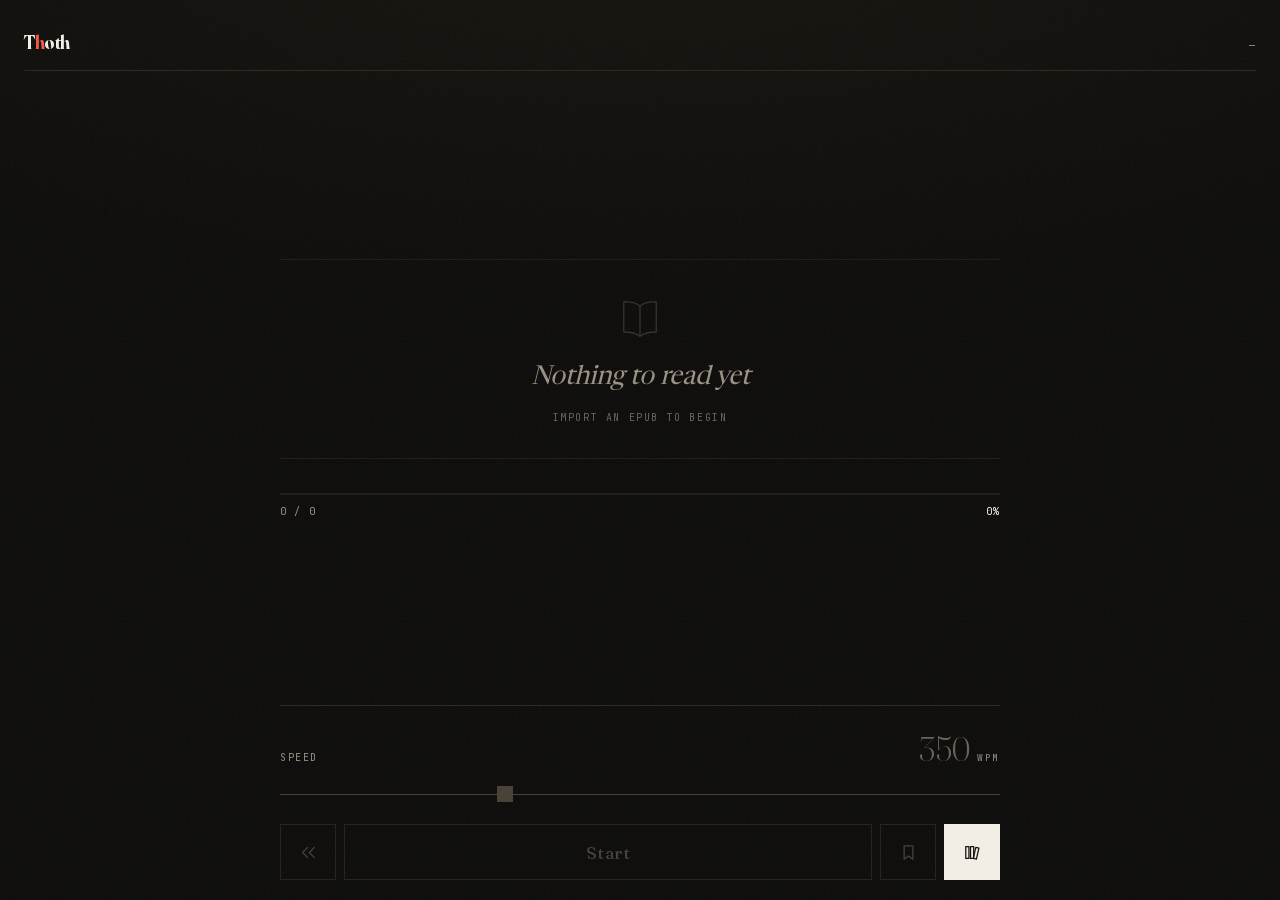
<file: index.html>
<!DOCTYPE html>
<html lang="en">
<head>
<meta charset="UTF-8">
<meta name="viewport" content="width=device-width, initial-scale=1.0, maximum-scale=1.0, user-scalable=no">
<meta name="apple-mobile-web-app-capable" content="yes">
<meta name="mobile-web-app-capable" content="yes">
<meta name="apple-mobile-web-app-status-bar-style" content="black-translucent">
<title>Thoth</title>
<link rel="icon" type="image/png" href="favicon.png">
<link rel="apple-touch-icon" href="apple-touch-icon.png">
<link rel="stylesheet" href="fonts.css">
<style>
  :root {
    --bg: #0b0a09;
    --ink: #f2eee6;
    --ink-soft: #9c9284;
    --ink-dim: #6e655a;
    /* Accent for rules and marks. The pivot letter is deliberately NOT this
       colour: at 4.55:1 against --bg it was the dimmest thing on screen,
       while the letters around it sit at 17:1. --pivot restores 5.87:1. */
    --accent: #d8453a;
    --accent-soft: #6d2b25;
    --pivot: #ef5a4a;
    --line: #241f1a;
    --line-row: #2a241d;
    --line-rule: #322b23;
    --line-panel: #3a3229;
    --line-btn: #4a4238;
    --paper: #17130f;

    /* Type stacks live here, not spread across 22 rules. Fallbacks are part
       of the token: the faces are self-hosted and the first paint happens
       before they load, so what the fallback looks like is not academic. */
    --font-ui: 'Fraunces', Georgia, serif;
    --font-read: 'Newsreader', Georgia, serif;
    --font-mono: 'JetBrains Mono', ui-monospace, Menlo, monospace;
  }
  * { box-sizing: border-box; margin: 0; padding: 0; }
  button, input, textarea {
    color: inherit;
    font: inherit;
  }
  button, input[type="range"] {
    touch-action: manipulation;
  }
  html, body {
    height: 100%;
    overflow: hidden;
    background: var(--bg);
    color: var(--ink);
    font-family: var(--font-ui);
    -webkit-font-smoothing: antialiased;
    -webkit-tap-highlight-color: transparent;
    user-select: none;
    -webkit-user-select: none;
  }
  body {
    display: flex;
    flex-direction: column;
    /* max(), not the env() fallback: a browser that supports env() but has
       no inset resolves it to 0, so the fallback never applies and the
       bottom padding collapsed on Android and desktop. */
    padding: max(env(safe-area-inset-top), 20px) 24px max(env(safe-area-inset-bottom), 20px);
    min-height: 100vh;
    min-height: 100dvh;
    /* Paper ground: a vignette lit from above plus fine grain. Both ride as
       background layers on body rather than an overlay element, so nothing
       has to be stacked above them. Grain alpha is baked into the SVG. */
    background-color: var(--bg);
    background-image: url("data:image/svg+xml,%3Csvg xmlns='http://www.w3.org/2000/svg' width='140' height='140'%3E%3Cfilter id='n'%3E%3CfeTurbulence type='fractalNoise' baseFrequency='0.85' numOctaves='4' stitchTiles='stitch'/%3E%3C/filter%3E%3Crect width='140' height='140' filter='url(%23n)' opacity='0.05'/%3E%3C/svg%3E"), radial-gradient(130% 70% at 50% -10%, #17130e 0%, #0b0a09 62%);
    background-repeat: repeat, no-repeat;
    background-size: 140px 140px, 100% 100%;
    background-attachment: fixed, fixed;
  }

  /* Header */
  header {
    display: flex;
    justify-content: space-between;
    align-items: baseline;
    gap: 12px;
    padding: 10px 0 16px;
    border-bottom: 1px solid var(--line-rule);
    flex-shrink: 0;
  }
  .logo {
    font-weight: 700;
    font-size: 19px;
    letter-spacing: -0.02em;
    font-variation-settings: "opsz" 144;
  }
  /* The wordmark runs the app's own mechanic on itself: the coloured letter
     is the one pivotIndex() picks for "Thoth", in the reading pivot's red. */
  .logo-pivot { color: var(--pivot); }
  .stats {
    display: flex;
    align-items: baseline;
    gap: 14px;
    font-family: var(--font-mono);
    font-size: 10px;
    color: var(--ink-soft);
    letter-spacing: 0.14em;
    text-transform: uppercase;
    white-space: nowrap;
    flex-shrink: 0;
  }
  /* Label dimmer than the value: two durations side by side are only
     legible if you can tell at a glance which is which. */
  .stats .k { color: var(--ink-dim); }
  /* With one duration on screen there is nothing to disambiguate. */
  .stats .stat.bare .k { display: none; }

  /* Reader stage */
  .stage {
    flex: 1;
    display: flex;
    flex-direction: column;
    justify-content: center;
    align-items: center;
    position: relative;
    min-height: 0;
  }

  .word-frame {
    width: 100%;
    max-width: 720px;
    height: 200px;
    position: relative;
    display: flex;
    align-items: center;
    justify-content: center;
  }

  /* Page hairlines: the top and bottom edges of the reading field. */
  .word-frame::before,
  .word-frame::after {
    content: '';
    position: absolute;
    left: 0;
    right: 0;
    height: 1px;
    background: var(--line);
  }
  .word-frame::before { top: 0; }
  .word-frame::after { bottom: 0; }

  /* Fixation strokes. They mark the ORP column, so they run along it: a
     horizontal bar is ambiguous about which column it points at. They stop
     clear of the ascenders and descenders rather than crossing the text,
     and fade outward so the strongest part sits nearest the word. Dimmer
     than the pivot on purpose — this is furniture, not the target. */
  .guide {
    position: absolute;
    left: 50%;
    margin-left: -1px;
    width: 2px;
    height: 40px;
    pointer-events: none;
  }
  .guide-top {
    top: 26px;
    background: linear-gradient(to bottom, rgba(216, 69, 58, 0) 0%, rgba(216, 69, 58, 0.55) 100%);
  }
  .guide-bottom {
    bottom: 26px;
    background: linear-gradient(to top, rgba(216, 69, 58, 0) 0%, rgba(216, 69, 58, 0.55) 100%);
  }

  .word {
    font-family: var(--font-read);
    font-weight: 500;
    /* Adaptive floor: shrinks from 46px down to 32px on narrow phones so
       4-syllable words like "computadora" or "investigación" fit with ORP
       intact. Caps at 72 on desktop. min/max rather than clamp() — clamp
       is not in Safari 12. */
    font-size: min(72px, max(min(46px, max(32px, 11vw)), 9vw));
    /* opsz 20, not the display end of the axis. RSVP recognises a word in
       about 170ms, so sturdy strokes beat fine ones; in Newsreader the text
       cut is also narrower, which buys room on a phone. Positive tracking
       for the same reason: crowding is what limits recognition at speed. */
    letter-spacing: 0.012em;
    font-variation-settings: "opsz" 20;
    white-space: nowrap;
    position: relative;
  }
  .word .left {
    color: var(--ink);
  }
  .word .pivot {
    color: var(--pivot);
  }
  .word .right {
    color: var(--ink);
  }

  /* Progress bar */
  .progress {
    width: 100%;
    max-width: 720px;
    height: 2px;
    background: var(--line);
    margin-top: 34px;
    position: relative;
    overflow: hidden;
  }
  .progress-fill {
    height: 100%;
    background: var(--accent);
    width: 0%;
    transition: width 0.2s ease;
  }

  .progress-label {
    width: 100%;
    max-width: 720px;
    margin-top: 10px;
    display: flex;
    justify-content: space-between;
    align-items: baseline;
    font-family: var(--font-mono);
    font-size: 10px;
    color: var(--ink-soft);
    letter-spacing: 0.12em;
    text-transform: uppercase;
  }
  .progress-label .pct { color: var(--ink); }

  /* Chapter bar — sits above the velocity slider, only when book has TOC */
  .chapter-bar {
    width: 100%;
    display: none;
    flex-direction: column;
    gap: 5px;
    padding: 0 0 0 14px;
    background: transparent;
    border: none;
    border-left: 2px solid var(--accent-soft);
    cursor: pointer;
    text-align: left;
    transition: opacity 0.2s;
  }
  .chapter-bar.visible { display: flex; }
  .chapter-bar:hover { opacity: 0.7; }
  .chapter-bar:active { opacity: 0.45; }
  .chapter-meta {
    display: flex;
    justify-content: space-between;
    align-items: baseline;
    gap: 12px;
    font-family: var(--font-mono);
    font-size: 9.5px;
    color: var(--ink-soft);
    letter-spacing: 0.16em;
    text-transform: uppercase;
  }
  .book-title-text {
    overflow: hidden;
    text-overflow: ellipsis;
    white-space: nowrap;
    flex: 1;
    min-width: 0;
  }
  .chapter-counter { flex-shrink: 0; }
  .chapter-title-text {
    font-family: var(--font-ui);
    font-style: italic;
    font-size: 16px;
    font-weight: 500;
    color: var(--ink);
    overflow: hidden;
    text-overflow: ellipsis;
    white-space: nowrap;
  }

  /* TOC panel */
  .toc-list {
    flex: 1;
    min-height: 0;
    overflow-y: auto;
    -webkit-overflow-scrolling: touch;
    margin: -4px;
    padding: 4px;
  }
  .toc-item {
    width: 100%;
    text-align: left;
    background: transparent;
    border: none;
    border-bottom: 1px solid var(--line-row);
    padding: 18px 0;
    cursor: pointer;
    display: flex;
    align-items: baseline;
    gap: 14px;
    transition: background 0.15s;
  }
  .toc-item:hover { background: rgba(255, 255, 255, 0.03); }
  .toc-item:active { background: rgba(255, 255, 255, 0.06); }
  .toc-item .num {
    font-family: var(--font-mono);
    font-size: 11px;
    color: var(--ink-soft);
    letter-spacing: 0.05em;
    min-width: 28px;
    flex-shrink: 0;
  }
  .toc-item .label {
    font-family: var(--font-ui);
    font-size: 16px;
    color: var(--ink);
    line-height: 1.4;
    flex: 1;
    min-width: 0;
  }
  .toc-item.current .num { color: var(--accent); font-weight: 600; }
  .toc-item.current .label { color: var(--accent); font-style: italic; font-weight: 500; }
  .toc-item .meta {
    font-family: var(--font-mono);
    font-size: 10px;
    color: var(--ink-soft);
    letter-spacing: 0.05em;
    flex-shrink: 0;
  }

  /* Bookmarks */
  .add-bookmark-btn {
    background: var(--ink);
    color: var(--paper);
    border: none;
    height: 56px;
    padding: 0 24px;
    font-family: var(--font-ui);
    font-size: 16px;
    font-weight: 500;
    letter-spacing: 0.01em;
    cursor: pointer;
    margin-bottom: 16px;
    display: flex;
    align-items: center;
    justify-content: center;
    gap: 10px;
    transition: transform 0.15s, background 0.15s;
  }
  .add-bookmark-btn:active { transform: scale(0.98); background: var(--accent); }
  .add-bookmark-btn:disabled {
    opacity: 0.4;
    cursor: not-allowed;
    background: var(--line-btn);
    color: var(--ink-soft);
  }
  .bookmark-row {
    display: flex;
    align-items: stretch;
    border-bottom: 1px solid var(--line-row);
  }
  .bookmark-row:hover { background: rgba(255, 255, 255, 0.03); }
  .bookmark-item {
    flex: 1;
    min-width: 0;
    background: transparent;
    border: none;
    padding: 18px 4px;
    cursor: pointer;
    display: flex;
    align-items: baseline;
    gap: 14px;
    text-align: left;
    color: var(--ink);
  }
  .bookmark-item .label {
    font-family: var(--font-ui);
    font-size: 16px;
    line-height: 1.4;
    flex: 1;
    min-width: 0;
    overflow: hidden;
    text-overflow: ellipsis;
    white-space: nowrap;
  }
  .bookmark-item .meta {
    font-family: var(--font-mono);
    font-size: 10px;
    color: var(--ink-soft);
    letter-spacing: 0.05em;
    flex-shrink: 0;
  }
  .bookmark-item .icon {
    display: flex;
    align-items: center;
    flex-shrink: 0;
    color: var(--ink-dim);
  }
  .bookmark-item .icon svg,
  .bookmark-delete svg {
    width: 15px;
    height: 15px;
    display: block;
    fill: none;
    stroke: currentColor;
    stroke-width: 1.7;
    stroke-linecap: round;
    stroke-linejoin: round;
  }
  .bookmark-delete {
    display: flex;
    align-items: center;
    background: transparent;
    border: none;
    padding: 0 16px;
    color: var(--ink-dim);
    cursor: pointer;
    transition: color 0.15s;
  }
  .bookmark-delete:hover { color: var(--accent); }
  .book-item {
    flex-direction: column;
    align-items: flex-start;
    gap: 4px;
  }
  /* Titles wrap instead of the ellipsis truncation .bookmark-item .label
     uses elsewhere — long titles must wrap per spec, and without this the
     column layout's shrink-to-fit sizing lets nowrap text overflow the row. */
  .book-item .label {
    white-space: normal;
    overflow: visible;
    text-overflow: clip;
  }
  .book-item .sub {
    font-family: var(--font-mono);
    font-size: 10px;
    color: var(--ink-soft);
    letter-spacing: 0.05em;
  }
  .book-item.current .label { color: var(--accent); font-style: italic; }
  .bookmark-empty {
    padding: 40px 16px;
    text-align: center;
    color: var(--ink-soft);
    font-family: var(--font-ui);
    font-style: italic;
    font-size: 15px;
  }

  /* Controls */
  .controls {
    width: 100%;
    max-width: 720px;
    align-self: center;
    padding-top: 22px;
    border-top: 1px solid var(--line-rule);
    display: flex;
    flex-direction: column;
    gap: 18px;
    flex-shrink: 0;
  }

  .row {
    display: flex;
    align-items: center;
    gap: 8px;
  }

  .play-btn {
    flex: 1;
    height: 56px;
    background: var(--ink);
    color: var(--paper);
    border: none;
    padding: 0 16px;
    font-family: var(--font-ui);
    font-size: 17px;
    font-weight: 500;
    letter-spacing: 0.03em;
    cursor: pointer;
    transition: transform 0.15s, background 0.15s;
    border-radius: 0;
  }
  .play-btn:active { transform: scale(0.98); background: var(--accent); }

  .icon-btn {
    width: 56px;
    height: 56px;
    flex-shrink: 0;
    background: transparent;
    border: 1px solid var(--line-btn);
    color: var(--ink);
    cursor: pointer;
    transition: background 0.15s, color 0.15s, border-color 0.15s;
    display: flex;
    align-items: center;
    justify-content: center;
    padding: 0;
  }
  .icon-btn:active { background: var(--ink); border-color: var(--ink); color: var(--paper); }

  /* One drawn icon set, stroked in currentColor so the :active inversion
     carries the glyph with it. Replaces the emoji / guillemet / LOAD mix. */
  .icon-btn svg,
  .add-bookmark-btn svg,
  .close-btn svg,
  .sample-btn svg {
    width: 19px;
    height: 19px;
    flex-shrink: 0;
    display: block;
    fill: none;
    stroke: currentColor;
    stroke-width: 1.6;
    stroke-linecap: round;
    stroke-linejoin: round;
  }
  .close-btn svg { width: 13px; height: 13px; stroke-width: 1.8; }

  .speed-control {
    display: flex;
    flex-direction: column;
    gap: 12px;
  }
  .speed-head {
    display: flex;
    align-items: baseline;
    justify-content: space-between;
    gap: 12px;
  }
  .speed-label {
    font-family: var(--font-mono);
    font-size: 10px;
    color: var(--ink-soft);
    letter-spacing: 0.16em;
    text-transform: uppercase;
  }
  .speed-value {
    display: flex;
    align-items: baseline;
    gap: 7px;
    font-family: var(--font-ui);
    font-size: 34px;
    font-weight: 300;
    font-variation-settings: "opsz" 144;
    letter-spacing: -0.01em;
  }
  .speed-value small {
    font-family: var(--font-mono);
    font-size: 9.5px;
    font-weight: 400;
    color: var(--ink-soft);
    letter-spacing: 0.16em;
  }
  input[type="range"] {
    width: 100%;
    -webkit-appearance: none;
    appearance: none;
    /* The 24px is hit area, not rule: the visible track is the 1px
       pseudo-element below. The old input was 3px tall, so the draggable
       zone was 3px tall too. */
    height: 24px;
    margin: 0;
    background: transparent;
    outline: none;
  }
  input[type="range"]::-webkit-slider-runnable-track {
    height: 1px;
    background: var(--line-btn);
  }
  input[type="range"]::-moz-range-track {
    height: 1px;
    background: var(--line-btn);
  }
  input[type="range"]::-webkit-slider-thumb {
    -webkit-appearance: none;
    appearance: none;
    width: 16px;
    height: 16px;
    margin-top: -7.5px;
    background: var(--accent);
    cursor: pointer;
    border-radius: 0;
  }
  input[type="range"]::-moz-range-thumb {
    width: 16px;
    height: 16px;
    background: var(--accent);
    cursor: pointer;
    border-radius: 0;
    border: none;
  }

  /* Library panel (also reused by the Chapters and Bookmarks panels) */
  .panel {
    position: fixed;
    top: 0;
    right: 0;
    bottom: 0;
    left: 0;
    background-color: var(--paper);
    background-image: url("data:image/svg+xml,%3Csvg xmlns='http://www.w3.org/2000/svg' width='140' height='140'%3E%3Cfilter id='n'%3E%3CfeTurbulence type='fractalNoise' baseFrequency='0.85' numOctaves='4' stitchTiles='stitch'/%3E%3C/filter%3E%3Crect width='140' height='140' filter='url(%23n)' opacity='0.05'/%3E%3C/svg%3E"), radial-gradient(120% 60% at 50% 0%, #221c16 0%, #17130f 66%);
    background-repeat: repeat, no-repeat;
    background-size: 140px 140px, 100% 100%;
    z-index: 100;
    display: none;
    flex-direction: column;
    /* max(), not the env() fallback: a browser that supports env() but has
       no inset resolves it to 0, so the fallback never applies and the
       bottom padding collapsed on Android and desktop. */
    padding: max(env(safe-area-inset-top), 20px) 24px max(env(safe-area-inset-bottom), 20px);
    animation: slideUp 0.3s ease;
    -webkit-overflow-scrolling: touch;
  }
  .panel.open { display: flex; }
  @keyframes slideUp {
    from { transform: translateY(100%); }
    to { transform: translateY(0); }
  }
  .panel-header {
    display: flex;
    justify-content: space-between;
    align-items: baseline;
    padding: 10px 0 18px;
    border-bottom: 1px solid var(--line-panel);
    margin-bottom: 20px;
  }
  .panel-title {
    font-family: var(--font-ui);
    font-size: 23px;
    font-weight: 700;
    font-style: italic;
    font-variation-settings: "opsz" 144;
  }
  .close-btn {
    display: flex;
    align-items: center;
    gap: 8px;
    background: transparent;
    border: none;
    font-family: var(--font-mono);
    font-size: 10px;
    color: var(--ink-soft);
    cursor: pointer;
    letter-spacing: 0.16em;
    text-transform: uppercase;
    padding: 8px 0 8px 12px;
  }
  .close-btn:active { color: var(--ink); }
  .panel-actions {
    display: flex;
    flex-direction: column;
    gap: 12px;
    margin-top: 16px;
  }
  .panel-actions .import-row {
    display: flex;
    gap: 12px;
  }
  .panel-actions .import-row > * { flex: 1; }
  .sample-btn {
    display: flex;
    align-items: center;
    justify-content: center;
    gap: 9px;
    height: 56px;
    background: transparent;
    border: 1px solid var(--line-btn);
    padding: 0 18px;
    font-family: var(--font-ui);
    font-size: 14px;
    font-style: italic;
    font-weight: 500;
    color: var(--ink);
    cursor: pointer;
    transition: background 0.15s, color 0.15s, opacity 0.15s;
  }
  .sample-btn:active { background: var(--ink); border-color: var(--ink); color: var(--paper); }
  /* Import is the reason the panel exists; the sample is the way out of an
     empty library. Only one of them is filled. */
  .sample-btn.primary {
    background: var(--ink);
    border-color: var(--ink);
    color: var(--paper);
    font-style: normal;
    font-size: 15px;
  }
  .sample-btn.primary:active { background: var(--accent); border-color: var(--accent); }
  .panel-actions .import-row > .sample-btn.primary { flex: 1.4; }
  .sample-btn:disabled { opacity: 0.5; cursor: wait; }

  /* Empty state */
  .empty-hint {
    display: flex;
    flex-direction: column;
    align-items: center;
    gap: 20px;
    white-space: normal;
    letter-spacing: 0;
    font-variation-settings: "opsz" 144;
    text-align: center;
  }
  .empty-hint svg {
    width: 52px;
    height: 52px;
    fill: none;
    stroke: #3a332b;
    stroke-width: 1.2;
    stroke-linecap: round;
    stroke-linejoin: round;
  }
  .empty-hint .line-1 {
    color: var(--ink-soft);
    font-style: italic;
    font-weight: 300;
    font-size: min(26px, max(20px, 3.5vw));
  }
  .empty-hint .line-2 {
    font-family: var(--font-mono);
    font-size: 10px;
    font-style: normal;
    color: var(--ink-dim);
    letter-spacing: 0.16em;
    text-transform: uppercase;
  }

  /* No book loaded: Start does nothing, so it steps back and Library
     becomes the one filled control. */
  body.no-book .play-btn {
    background: transparent;
    border: 1px solid var(--line-row);
    color: var(--line-btn);
  }
  body.no-book .icon-btn {
    border-color: var(--line-row);
    color: var(--line-btn);
  }
  body.no-book #textBtn {
    background: var(--ink);
    border-color: var(--ink);
    color: var(--paper);
  }
  body.no-book .guide { display: none; }
  body.no-book .speed-value { color: var(--ink-dim); }
  body.no-book input[type="range"]::-webkit-slider-thumb { background: var(--line-btn); }
  body.no-book input[type="range"]::-moz-range-thumb { background: var(--line-btn); }

  /* Tap zones for navigation */
  .tap-zone {
    position: absolute;
    top: 0;
    bottom: 0;
    z-index: 5;
    cursor: pointer;
    background: transparent;
    border: none;
    padding: 0;
    -webkit-tap-highlight-color: transparent;
  }
  /* Same ring-by-default pattern as .goal-btn, for Safari before 15.4. */
  .tap-zone:focus {
    outline: 2px solid var(--accent);
    outline-offset: -4px;
  }
  .tap-zone:focus:not(:focus-visible) { outline: none; }
  .tap-zone:active { background: rgba(231, 76, 60, 0.04); }
  /* Align tap zones with the word frame (max-width: 720px, centered) so the
     middle stays clickable for focus toggle even on wide screens. On narrow
     viewports the calc resolves below 25%, so the max() keeps the original
     phone behavior. */
  .tap-zone.left {
    left: 0;
    width: max(25%, calc(50% - 360px));
  }
  .tap-zone.right {
    right: 0;
    width: max(25%, calc(50% - 360px));
  }
  .tap-zone.center {
    left: 50%;
    transform: translateX(-50%);
    width: min(50%, 720px);
  }

  /* Focus mode — the word, its two strokes, and a rule at the screen edge */
  body.focus-mode header,
  body.focus-mode .controls,
  body.focus-mode .progress-label { display: none; }
  body.focus-mode .word-frame::before,
  body.focus-mode .word-frame::after { display: none; }
  body.focus-mode .guide { height: 28px; }
  body.focus-mode .guide-top { top: 22px; }
  body.focus-mode .guide-bottom { bottom: 22px; }
  body.focus-mode .word {
    /* Same adaptive pattern as the regular word, scaled up: floor 44→64,
       ideal 12vw, cap 96. */
    font-size: min(96px, max(min(64px, max(44px, 14vw)), 12vw));
  }
  body.focus-mode .progress {
    position: fixed;
    left: 0;
    right: 0;
    bottom: 0;
    width: auto;
    max-width: none;
    margin-top: 0;
  }

  /* Daily goal dialog — a card over the dimmed reader, so the word you
     stopped on stays visible behind it. Margins rather than flex gap, and
     explicit edges rather than inset: neither is in Safari 12. */
  .goal-overlay {
    position: fixed;
    top: 0;
    right: 0;
    bottom: 0;
    left: 0;
    z-index: 200;
    display: none;
    /* Anchored low, over the controls, rather than centred: centred, the card
       sat on the lower half of the word it is meant to leave in view. */
    align-items: flex-end;
    justify-content: center;
    /* Bottom padding matches body's, so the card's lower edge lands on the
       control row's and no button outline peeks out beneath it. */
    padding: 24px 24px max(env(safe-area-inset-bottom), 20px);
    background: rgba(11, 10, 9, 0.8);
    animation: fadeIn 0.25s ease;
  }
  .goal-overlay.open { display: flex; }
  @keyframes fadeIn {
    from { opacity: 0; }
    to { opacity: 1; }
  }
  .goal-card {
    width: 100%;
    max-width: 380px;
    background-color: var(--paper);
    border: 1px solid var(--line-panel);
    border-left: 2px solid var(--accent);
    padding: 26px 24px 22px;
    display: flex;
    flex-direction: column;
  }
  .goal-label {
    font-family: var(--font-mono);
    font-size: 10px;
    color: var(--ink-soft);
    letter-spacing: 0.16em;
    text-transform: uppercase;
  }
  .goal-title {
    margin-top: 14px;
    font-family: var(--font-ui);
    font-size: 27px;
    font-style: italic;
    font-weight: 500;
    font-variation-settings: "opsz" 144;
  }
  .goal-text {
    margin-top: 8px;
    font-family: var(--font-read);
    font-size: 17px;
    line-height: 1.45;
    color: var(--ink);
  }
  .goal-btn {
    margin-top: 24px;
    height: 56px;
    background: var(--ink);
    color: var(--paper);
    border: none;
    font-family: var(--font-ui);
    font-size: 17px;
    font-weight: 500;
    letter-spacing: 0.03em;
    cursor: pointer;
    transition: transform 0.15s, background 0.15s;
  }
  .goal-btn:active { transform: scale(0.98); background: var(--accent); }
  /* Ring by default, removed only where :focus-visible is understood. Safari
     before 15.4 drops the whole :not(:focus-visible) rule, so it keeps the
     ring instead of losing it for keyboard users. */
  .goal-btn:focus { outline: 2px solid var(--accent); outline-offset: 3px; }
  .goal-btn:focus:not(:focus-visible) { outline: none; }

  /* Short viewports (small phones, landscape): the header costs vertical
     room, so give some back before the stage starts clipping. */
  @media (max-height: 700px) {
    header { padding: 6px 0 12px; }
    .word-frame { height: 168px; }
    .guide { height: 30px; }
    .guide-top { top: 20px; }
    .guide-bottom { bottom: 20px; }
    .progress { margin-top: 24px; }
    .controls { padding-top: 16px; gap: 14px; }
  }
</style>
</head>
<body class="no-book">

<header>
  <div class="logo">T<span class="logo-pivot">h</span>oth</div>
  <div class="stats" id="stats">
    <span class="stat" id="statChapter" style="display: none"><span class="k">ch</span> <span class="v">—</span></span>
    <span class="stat bare" id="statBook"><span class="k">book</span> <span class="v">—</span></span>
  </div>
</header>

<div class="stage">
  <button class="tap-zone left" id="tapLeft" aria-label="Skip back" type="button"></button>
  <button class="tap-zone right" id="tapRight" aria-label="Play or pause" type="button"></button>
  <button class="tap-zone center" id="tapCenter" aria-label="Toggle focus mode" type="button"></button>

  <div class="word-frame">
    <div class="guide guide-top"></div>
    <div class="guide guide-bottom"></div>
    <div class="word" id="word">
      <span class="empty-hint">
        <svg viewBox="0 0 48 48" aria-hidden="true">
          <path d="M24 12c-4-3-9-4-15-4v28c6 0 11 1 15 4"/>
          <path d="M24 12c4-3 9-4 15-4v28c-6 0-11 1-15 4"/>
          <path d="M24 12v28"/>
        </svg>
        <span class="line-1">Nothing to read yet</span>
        <span class="line-2">Import an epub to begin</span>
      </span>
    </div>
  </div>

  <div class="progress">
    <div class="progress-fill" id="progressFill"></div>
  </div>
  <div class="progress-label">
    <span id="progressCount">0 / 0</span>
    <span class="pct" id="progressPct">0%</span>
  </div>
</div>

<div class="controls">
  <button class="chapter-bar" id="chapterBar" aria-label="View chapters">
    <div class="chapter-meta">
      <span class="book-title-text" id="bookTitleText">—</span>
      <span class="chapter-counter" id="chapterCounter">— / —</span>
    </div>
    <div class="chapter-title-text" id="chapterTitle">—</div>
  </button>

  <div class="speed-control">
    <div class="speed-head">
      <span class="speed-label">Speed</span>
      <div class="speed-value">
        <span id="speedNum">350</span>
        <small>WPM</small>
      </div>
    </div>
    <input type="range" id="speed" min="150" max="800" step="25" value="350" aria-label="Reading speed, words per minute">
  </div>

  <div class="row">
    <button class="icon-btn" id="rewindBtn" aria-label="Rewind"><svg viewBox="0 0 24 24" aria-hidden="true"><path d="M11 5.5 4.5 12 11 18.5"/><path d="M19.5 5.5 13 12l6.5 6.5"/></svg></button>
    <button class="play-btn" id="playBtn">Start</button>
    <button class="icon-btn" id="bookmarkBtn" aria-label="Bookmarks"><svg viewBox="0 0 24 24" aria-hidden="true"><path d="M6.5 3.5h11v17l-5.5-4.2-5.5 4.2z"/></svg></button>
    <button class="icon-btn" id="textBtn" aria-label="Library"><svg viewBox="0 0 24 24" aria-hidden="true"><path d="M3.5 4.5h4v15h-4z"/><path d="M9.5 4.5h4v15h-4z"/><path d="M16.2 5.4l3.9 1-3.2 14.1-3.9-1z"/></svg></button>
  </div>
</div>

<div class="panel" id="panel">
  <div class="panel-header">
    <div class="panel-title">Library</div>
    <button class="close-btn" id="closePanelBtn" aria-label="Close library">Close<svg viewBox="0 0 24 24" aria-hidden="true"><path d="M5.5 5.5l13 13M18.5 5.5l-13 13"/></svg></button>
  </div>
  <div class="toc-list" id="libraryList"></div>
  <div class="panel-actions">
    <div class="import-row">
      <button class="sample-btn primary" id="epubBtn"><svg viewBox="0 0 24 24" aria-hidden="true"><path d="M12 4.5v11"/><path d="M7.5 10 12 15l4.5-5"/><path d="M4.5 19.5h15"/></svg>Import EPUB</button>
      <button class="sample-btn" id="sampleBtn">Sample text</button>
    </div>
  </div>
  <input type="file" accept=".epub,application/epub+zip" id="epubInput" hidden>
</div>

<div class="panel" id="tocPanel">
  <div class="panel-header">
    <div class="panel-title">Chapters</div>
    <button class="close-btn" id="closeTocBtn" aria-label="Close chapters">Close<svg viewBox="0 0 24 24" aria-hidden="true"><path d="M5.5 5.5l13 13M18.5 5.5l-13 13"/></svg></button>
  </div>
  <div class="toc-list" id="tocList"></div>
</div>

<div class="panel" id="bookmarksPanel">
  <div class="panel-header">
    <div class="panel-title">Bookmarks</div>
    <button class="close-btn" id="closeBookmarksBtn" aria-label="Close bookmarks">Close<svg viewBox="0 0 24 24" aria-hidden="true"><path d="M5.5 5.5l13 13M18.5 5.5l-13 13"/></svg></button>
  </div>
  <button class="add-bookmark-btn" id="addBookmarkBtn"><svg viewBox="0 0 24 24" aria-hidden="true"><path d="M6.5 3.5h11v17l-5.5-4.2-5.5 4.2z"/></svg>Save current position</button>
  <div class="toc-list" id="bookmarkList"></div>
</div>

<div class="goal-overlay" id="goalOverlay" role="dialog" aria-modal="true" aria-labelledby="goalTitle" aria-describedby="goalText">
  <div class="goal-card">
    <div class="goal-label" id="goalLabel"></div>
    <div class="goal-title" id="goalTitle">Congratulations!</div>
    <p class="goal-text" id="goalText"></p>
    <button class="goal-btn" id="goalBtn" type="button">Keep reading</button>
  </div>
</div>

<script>
  // --- State ---
  let words = [];
  let chapters = [];           // [{title, start, end}] word indices, empty when no TOC
  let bookmarks = [];          // [{index, chapterIdx, chapterTitle, percent, savedAt}]
  let bookTitle = '';
  let cursor = 0;
  let playing = false;
  let timer = null;
  let wpm = 350;

  const wordEl = document.getElementById('word');
  // Captured from the markup rather than restated, so the hint the stage falls
  // back to is by construction the same one the page ships with.
  const EMPTY_HINT_HTML = wordEl.innerHTML;
  const playBtn = document.getElementById('playBtn');
  const rewindBtn = document.getElementById('rewindBtn');
  const textBtn = document.getElementById('textBtn');
  const speedSlider = document.getElementById('speed');
  const speedNum = document.getElementById('speedNum');
  const progressFill = document.getElementById('progressFill');
  const progressCount = document.getElementById('progressCount');
  const progressPct = document.getElementById('progressPct');
  const statChapter = document.getElementById('statChapter');
  const statBook = document.getElementById('statBook');
  const etaChapter = statChapter && statChapter.querySelector('.v');
  const etaBook = statBook && statBook.querySelector('.v');
  const panel = document.getElementById('panel');
  const closePanelBtn = document.getElementById('closePanelBtn');
  const libraryList = document.getElementById('libraryList');
  const sampleBtn = document.getElementById('sampleBtn');
  const tapLeft = document.getElementById('tapLeft');
  const tapRight = document.getElementById('tapRight');
  const tapCenter = document.getElementById('tapCenter');
  const epubBtn = document.getElementById('epubBtn');
  const epubInput = document.getElementById('epubInput');
  const chapterBar = document.getElementById('chapterBar');
  const chapterTitle = document.getElementById('chapterTitle');
  const chapterCounter = document.getElementById('chapterCounter');
  const bookTitleText = document.getElementById('bookTitleText');
  const tocPanel = document.getElementById('tocPanel');
  const tocList = document.getElementById('tocList');
  const closeTocBtn = document.getElementById('closeTocBtn');
  const bookmarkBtn = document.getElementById('bookmarkBtn');
  const bookmarksPanel = document.getElementById('bookmarksPanel');
  const closeBookmarksBtn = document.getElementById('closeBookmarksBtn');
  const addBookmarkBtn = document.getElementById('addBookmarkBtn');
  const bookmarkList = document.getElementById('bookmarkList');
  const goalOverlay = document.getElementById('goalOverlay');
  const goalBtn = document.getElementById('goalBtn');
  const goalLabel = document.getElementById('goalLabel');
  const goalText = document.getElementById('goalText');

  // --- Daily reading goal ---
  // RSVP has no pages, so a page is a word budget. 250 words is the usual
  // printed-page figure; the goal is counted in words and shown in pages.
  const DAILY_GOAL_PAGES = 10;
  const WORDS_PER_PAGE = 250;
  const DAILY_GOAL_WORDS = DAILY_GOAL_PAGES * WORDS_PER_PAGE;

  // Local calendar day, so the count resets at the reader's own midnight
  // rather than UTC's.
  function todayKey() {
    const d = new Date();
    return d.getFullYear() + '-' +
      String(d.getMonth() + 1).padStart(2, '0') + '-' +
      String(d.getDate()).padStart(2, '0');
  }

  // A stored record from an earlier day is as good as none.
  function freshDaily(stored) {
    const today = todayKey();
    if (stored && stored.day === today) {
      return { day: today, words: stored.words || 0, celebrated: !!stored.celebrated };
    }
    return { day: today, words: 0, celebrated: false };
  }

  let daily = freshDaily(null);

  // Copy built from the constant, so changing the goal cannot leave the
  // card announcing the old number.
  goalLabel.textContent = 'Daily goal · ' + DAILY_GOAL_PAGES + ' / ' + DAILY_GOAL_PAGES;
  goalText.textContent = "You've read your " + DAILY_GOAL_PAGES + ' pages for today.';

  // Optimal Recognition Point — pivot letter index based on word length
  function pivotIndex(word) {
    const len = word.length;
    if (len <= 1) return 0;
    if (len <= 5) return 1;
    if (len <= 9) return 2;
    if (len <= 13) return 3;
    return 4;
  }

  // Render a word with the pivot letter aligned to center
  function renderWord(w) {
    if (!w) {
      wordEl.innerHTML = '<span class="empty-hint"><span class="line-1">end of text</span></span>';
      wordEl.style.transform = 'translateX(0)';
      return;
    }
    const p = pivotIndex(w);
    const left = w.slice(0, p);
    const pivot = w.slice(p, p + 1);
    const right = w.slice(p + 1);
    wordEl.innerHTML =
      '<span class="left">' + escapeHtml(left) + '</span>' +
      '<span class="pivot">' + escapeHtml(pivot) + '</span>' +
      '<span class="right">' + escapeHtml(right) + '</span>';

    // Align pivot character to center of frame, but clamp the offset so the
    // word never extends past the .word-frame edges (otherwise body's
    // overflow:hidden clips the right side on narrow viewports for long
    // words like "computadora" or "responsabilidad").
    const pivotEl = wordEl.querySelector('.pivot');
    const wordRect = wordEl.getBoundingClientRect();
    const pivotRect = pivotEl.getBoundingClientRect();
    const frameRect = wordEl.parentElement.getBoundingClientRect();
    const pivotCenter = pivotRect.left + pivotRect.width / 2;
    const wordCenter = wordRect.left + wordRect.width / 2;
    let offset = wordCenter - pivotCenter;

    const slack = (frameRect.width - wordRect.width) / 2;
    if (slack >= 0) {
      // Word fits — apply ORP offset, clamped so word stays within frame
      offset = Math.max(-slack, Math.min(slack, offset));
    } else {
      // Word wider than frame — center it (symmetric overflow beats clipped
      // ORP overflow); accept that the pivot won't sit at the frame center
      offset = 0;
    }
    wordEl.style.transform = 'translateX(' + offset + 'px)';
  }

  function escapeHtml(s) {
    return s.replace(/[&<>"']/g, c => ({
      '&':'&amp;','<':'&lt;','>':'&gt;','"':'&quot;',"'":'&#39;'
    }[c]));
  }

  // Smart pacing — pause longer on punctuation and long words
  function delayFor(word) {
    const base = 60000 / wpm; // ms per word
    let factor = 1;
    if (/[.!?]$/.test(word)) factor = 2.2;
    else if (/[,;:]$/.test(word)) factor = 1.6;
    else if (word.length > 9) factor = 1.4;
    else if (word.length > 6) factor = 1.15;
    return base * factor;
  }

  // Words left → a compact duration at the current pace. Hours only when
  // there are any, seconds only when there are no minutes, and never 0s.
  function etaFor(wordCount) {
    const mins = wordCount / wpm;
    const h = Math.floor(mins / 60);
    const m = Math.floor(mins - h * 60);
    if (h > 0) return h + 'h' + (m > 0 ? ' ' + m + 'm' : '');
    if (m > 0) return m + 'm';
    return Math.max(1, Math.round(mins * 60)) + 's';
  }

  function updateUI() {
    const total = words.length;
    const done = Math.min(cursor, total);
    progressCount.textContent = done + ' / ' + total;
    progressPct.textContent = total ? Math.round(done / total * 100) + '%' : '0%';
    progressFill.style.width = total ? (done / total * 100) + '%' : '0%';
    // Without a book, Start does nothing — the empty-state styling moves the
    // one filled control over to Library.
    document.body.classList.toggle('no-book', !total);
    const ci = currentChapterIdx();
    if (ci >= 0 && chapterBar.classList.contains('visible')) {
      const ch = chapters[ci];
      chapterTitle.textContent = ch.title || `Chapter ${ci + 1}`;
      chapterCounter.textContent = `${ci + 1} / ${chapters.length}`;
      bookTitleText.textContent = bookTitle || 'Book';
    }
    if (!statBook) return;
    // Time left in the chapter answers "can I finish this before my stop";
    // time left in the book gives the commitment. A word count answered
    // neither, and repeated the denominator already in the progress row.
    // One chapter means the two numbers are the same, so only show the book.
    const showChapter = total > 0 && chapters.length > 1 && ci >= 0;
    statChapter.style.display = showChapter ? '' : 'none';
    statBook.classList.toggle('bare', !showChapter);
    if (showChapter) {
      const chEnd = ci + 1 < chapters.length ? chapters[ci + 1].start : total;
      etaChapter.textContent = etaFor(Math.max(chEnd - cursor, 0));
    }
    etaBook.textContent = total ? etaFor(Math.max(total - cursor, 0)) : '—';
  }

  function tick() {
    if (cursor >= words.length) {
      stop();
      renderWord(null);
      updateUI();
      return;
    }
    const w = words[cursor];
    renderWord(w);
    updateUI();
    if (cursor % 30 === 0) persistProgress();
    const d = delayFor(w);
    cursor++;
    if (countReadWord()) {
      // The goal word stays on stage behind the card; Keep reading resumes
      // from the word after it. Flushed, not debounced: if the app is killed
      // in the next 600ms (iOS need not fire beforeunload), an unsaved
      // celebrated flag would show the card a second time today.
      stop();
      flushProgress();
      openGoalDialog();
      return;
    }
    timer = setTimeout(tick, d);
  }

  // Called once per word actually shown during playback, so chapter jumps,
  // bookmarks and rewinds never count — but re-reading after a rewind does.
  // The sample demo owns no row and does not count. Returns true exactly
  // once a day: on the word that reaches the goal.
  function countReadWord() {
    if (!currentRow) return false;
    if (daily.day !== todayKey()) daily = freshDaily(null);
    daily.words++;
    if (daily.celebrated || daily.words < DAILY_GOAL_WORDS) return false;
    daily.celebrated = true;
    return true;
  }

  function isGoalDialogOpen() {
    return goalOverlay.classList.contains('open');
  }

  function openGoalDialog() {
    goalOverlay.classList.add('open');
    goalBtn.focus();
  }

  function closeGoalDialog() {
    if (!isGoalDialogOpen()) return;   // Enter/Space can also fire the click
    goalOverlay.classList.remove('open');
    goalBtn.blur();
    // The goal word may have been the book's last: resuming would restart
    // the book from zero, so show the end instead.
    if (cursor < words.length) play();
    else { renderWord(null); updateUI(); }
  }

  goalBtn.addEventListener('click', closeGoalDialog);

  // RSVP reading is hands-off: you never touch the screen, so a phone dims
  // and locks mid-book and the visibilitychange handler below then pauses
  // playback. Hold a screen wake lock while playing.
  //
  // Best-effort on purpose. Absent before Safari 16.4, refused under iOS Low
  // Power Mode, and the browser may revoke it at any time — so nothing here
  // gates playback, and every failure is swallowed. navigator.wakeLock is
  // simply undefined on the older engines this file still supports.
  let wakeLock = null;

  function requestWakeLock() {
    if (!navigator.wakeLock) return;
    navigator.wakeLock.request('screen').then(lock => {
      // stop() can land while the request is still in flight
      if (!playing) { lock.release().catch(() => {}); return; }
      wakeLock = lock;
      // The browser drops the lock on its own when the page hides; without
      // this we would keep a released sentinel and think we still hold one.
      lock.addEventListener('release', () => {
        if (wakeLock === lock) wakeLock = null;
      });
    }).catch(() => {});
  }

  function releaseWakeLock() {
    if (!wakeLock) return;
    const lock = wakeLock;
    wakeLock = null;
    lock.release().catch(() => {});
  }

  function play() {
    if (!words.length) {
      panel.classList.add('open');
      return;
    }
    if (cursor >= words.length) cursor = 0;
    playing = true;
    playBtn.textContent = 'Pause';
    requestWakeLock();
    tick();
  }

  function stop() {
    playing = false;
    playBtn.textContent = cursor >= words.length ? 'Restart' : 'Continue';
    if (timer) { clearTimeout(timer); timer = null; }
    releaseWakeLock();
    persistProgress();
  }

  const SAMPLE_TEXT = "It is a truth universally acknowledged, that a single man in possession of a good fortune, must be in want of a wife. However little known the feelings or views of such a man may be on his first entering a neighbourhood, this truth is so well fixed in the minds of the surrounding families, that he is considered as the rightful property of some one or other of their daughters. \"My dear Mr. Bennet,\" said his lady to him one day, \"have you heard that Netherfield Park is let at last?\" Mr. Bennet replied that he had not. \"But it is,\" returned she; \"for Mrs. Long has just been here, and she told me all about it.\" Mr. Bennet made no answer. \"Do not you want to know who has taken it?\" cried his wife impatiently. \"You want to tell me, and I have no objection to hearing it.\"";

  // Ephemeral: no library row is created or touched. currentBookId is left
  // alone on purpose, so a reload during the demo returns to the real book.
  // currentRow === null suppresses only the row write — WPM changes still
  // write {wpm, currentBookId: <unchanged>} to settings, same as always;
  // WPM belongs to the reader, not the book, so the demo does not special-
  // case it.
  function loadSampleDemo() {
    flushProgress();
    currentRow = null;
    loadBook({ title: 'Sample text', chapters: [{ title: '', text: SAMPLE_TEXT }] });
    panel.classList.remove('open');
    play();
  }

  // The single definition of what a word is. countWords() and loadBook() must
  // agree exactly: wordCount comes from one and the reading cursor indexes the
  // other, so any drift between them would make every stored progress
  // percentage wrong.
  function tokenize(text) {
    return String(text || '').trim().split(/\s+/).filter(Boolean);
  }

  function loadBook(book, opts = {}) {
    const { restoredIndex = 0, restoredBookmarks = null } = opts;
    bookTitle = book.title || '';
    words = [];
    chapters = [];
    bookmarks = restoredBookmarks || [];
    let offset = 0;
    for (const ch of book.chapters) {
      const chWords = tokenize(ch.text);
      if (!chWords.length) continue;
      chapters.push({ title: ch.title || '', start: offset, end: offset + chWords.length });
      // Not words.push(...chWords): a single chapter above the engine's
      // spread-argument limit (~65k words in JSC) throws RangeError. A loop
      // has no such limit.
      for (let i = 0; i < chWords.length; i++) words.push(chWords[i]);
      offset += chWords.length;
    }
    const hasRealChapters = chapters.length > 1 || (chapters[0] && chapters[0].title);
    chapterBar.classList.toggle('visible', hasRealChapters);
    cursor = Math.max(0, Math.min(restoredIndex, words.length - 1));
    if (words.length) {
      renderWord(words[cursor]);
      playBtn.textContent = cursor > 0 ? 'Continue' : 'Start';
    }
    updateUI();
  }

  function currentChapterIdx() {
    if (!chapters.length) return -1;
    for (let i = chapters.length - 1; i >= 0; i--) {
      if (cursor >= chapters[i].start) return i;
    }
    return 0;
  }

  function jumpToChapter(idx) {
    if (idx < 0 || idx >= chapters.length) return;
    stop();
    cursor = chapters[idx].start;
    renderWord(words[cursor]);
    updateUI();
    persistProgress();
  }

  // --- Event listeners ---
  playBtn.addEventListener('click', () => {
    if (playing) stop();
    else play();
  });

  rewindBtn.addEventListener('click', () => {
    stop();
    cursor = Math.max(0, cursor - 11); // back ~10 words
    if (words[cursor]) renderWord(words[cursor]);
    updateUI();
    persistProgress();
  });

  textBtn.addEventListener('click', () => {
    stop();
    // stop() only arms the debounce; flush now so the list's percentage for
    // the open book isn't stale by up to 600ms.
    flushProgress();
    renderLibrary();
    panel.classList.add('open');
  });

  closePanelBtn.addEventListener('click', () => panel.classList.remove('open'));

  sampleBtn.addEventListener('click', loadSampleDemo);

  speedSlider.addEventListener('input', e => {
    wpm = parseInt(e.target.value);
    speedNum.textContent = wpm;
    updateUI();
    persistProgress();
  });

  // Tap left / right to skip back / forward
  tapLeft.addEventListener('click', () => {
    if (!words.length) return;
    stop();
    cursor = Math.max(0, cursor - 6);
    renderWord(words[cursor]);
    updateUI();
    persistProgress();
  });
  tapRight.addEventListener('click', () => {
    if (!words.length) return;
    playing ? stop() : play();
  });

  // Tap center to toggle focus mode (hides controls, larger type)
  function toggleFocusMode() {
    document.body.classList.toggle('focus-mode');
    // Re-render so the pivot stays centered after the font-size change
    if (words[cursor - 1]) renderWord(words[cursor - 1]);
    else if (words[0]) renderWord(words[0]);
  }
  tapCenter.addEventListener('click', toggleFocusMode);

  // Keyboard support
  document.addEventListener('keydown', e => {
    // The card is modal: its keys dismiss it, Tab cannot walk focus out to
    // the covered controls, and nothing reaches the reader behind it.
    if (isGoalDialogOpen()) {
      if (e.code === 'Tab') {
        e.preventDefault();
        goalBtn.focus();
      } else if (e.code === 'Escape' || e.code === 'Enter' || e.code === 'Space' || e.code === 'NumpadEnter') {
        e.preventDefault();
        if (!e.repeat) closeGoalDialog();
      }
      return;
    }
    if (panel.classList.contains('open') || tocPanel.classList.contains('open') ||
        bookmarksPanel.classList.contains('open')) return;
    // A held Space auto-repeats; acting on the repeats would flip play/pause
    // several times a second.
    if (e.code === 'Space') { e.preventDefault(); if (!e.repeat) { playing ? stop() : play(); } }
    if (e.code === 'ArrowLeft') rewindBtn.click();
    if (e.code === 'Escape' && document.body.classList.contains('focus-mode')) toggleFocusMode();
  });

  // Auto-pause when the tab is hidden (app switch, lock screen, other tab).
  // Don't auto-resume on return — let the user tap to continue, so the word
  // they last saw stays visible while they get re-oriented.
  document.addEventListener('visibilitychange', () => {
    if (document.hidden && playing) stop();
  });

  // Re-center on resize
  window.addEventListener('resize', () => {
    if (words[cursor - 1]) renderWord(words[cursor - 1]);
    else if (words[0]) renderWord(words[0]);
  });

  // --- TOC ---
  function renderToc() {
    const ci = currentChapterIdx();
    const total = words.length;
    tocList.innerHTML = '';
    chapters.forEach((ch, i) => {
      const btn = document.createElement('button');
      btn.className = 'toc-item' + (i === ci ? ' current' : '');
      btn.innerHTML =
        '<span class="num">' + String(i + 1).padStart(2, '0') + '</span>' +
        '<span class="label"></span>' +
        '<span class="meta">' + Math.round((ch.start / Math.max(total, 1)) * 100) + '%</span>';
      btn.querySelector('.label').textContent = ch.title || `Chapter ${i + 1}`;
      btn.addEventListener('click', () => {
        jumpToChapter(i);
        tocPanel.classList.remove('open');
      });
      tocList.appendChild(btn);
    });
    // scroll current into view
    const cur = tocList.querySelector('.toc-item.current');
    if (cur) cur.scrollIntoView({ block: 'center' });
  }

  chapterBar.addEventListener('click', () => {
    if (!chapters.length) return;
    // A full-screen panel over a running reader: playback must not carry on
    // unseen behind it.
    stop();
    renderToc();
    tocPanel.classList.add('open');
  });
  closeTocBtn.addEventListener('click', () => tocPanel.classList.remove('open'));

  // --- Bookmarks ---
  function addBookmark() {
    if (!words.length) return;
    if (!currentRow) return;   // the sample demo owns no row
    if (bookmarks.some(b => b.index === cursor)) return; // skip exact duplicate
    const ci = currentChapterIdx();
    const ch = ci >= 0 ? chapters[ci] : null;
    bookmarks.unshift({
      index: cursor,
      chapterIdx: ci,
      chapterTitle: ch ? (ch.title || `Chapter ${ci + 1}`) : '',
      percent: Math.round((cursor / Math.max(words.length, 1)) * 100),
      savedAt: Date.now(),
    });
    renderBookmarks();
    flushProgress();
  }

  function removeBookmark(i) {
    bookmarks.splice(i, 1);
    renderBookmarks();
    flushProgress();
  }

  function jumpToBookmark(i) {
    const b = bookmarks[i];
    if (!b) return;
    stop();
    cursor = Math.max(0, Math.min(b.index, words.length - 1));
    renderWord(words[cursor]);
    updateUI();
    persistProgress();
  }

  function renderBookmarks() {
    addBookmarkBtn.disabled =
      !words.length || !currentRow || bookmarks.some(b => b.index === cursor);
    bookmarkList.innerHTML = '';
    if (!bookmarks.length) {
      const empty = document.createElement('div');
      empty.className = 'bookmark-empty';
      empty.textContent = 'No bookmarks yet';
      bookmarkList.appendChild(empty);
      return;
    }
    bookmarks.forEach((b, i) => {
      const row = document.createElement('div');
      row.className = 'bookmark-row';
      row.innerHTML =
        '<button class="bookmark-item">' +
          '<span class="icon"><svg viewBox=\"0 0 24 24\" aria-hidden=\"true\"><path d=\"M6.5 3.5h11v17l-5.5-4.2-5.5 4.2z\"/></svg></span>' +
          '<span class="label"></span>' +
          '<span class="meta">' + b.percent + '%</span>' +
        '</button>' +
        '<button class="bookmark-delete" aria-label="Delete"><svg viewBox=\"0 0 24 24\" aria-hidden=\"true\"><path d=\"M5.5 5.5l13 13M18.5 5.5l-13 13\"/></svg></button>';
      row.querySelector('.label').textContent = b.chapterTitle || 'Saved position';
      // Word index, not percent: two bookmarks in one chapter can round to the
      // same percent, and addBookmark already refuses duplicate indices.
      row.querySelector('.bookmark-delete').setAttribute(
        'aria-label',
        'Delete bookmark: ' + (b.chapterTitle || 'saved position') + ', word ' + (b.index + 1));
      row.querySelector('.bookmark-item').addEventListener('click', () => {
        jumpToBookmark(i);
        bookmarksPanel.classList.remove('open');
      });
      row.querySelector('.bookmark-delete').addEventListener('click', (e) => {
        e.stopPropagation();
        removeBookmark(i);
      });
      bookmarkList.appendChild(row);
    });
  }

  // --- Library ---
  function formatRowMeta(row) {
    const parts = [];
    if (row.author) parts.push(row.author);
    const total = row.wordCount || 0;
    const pct = total ? Math.round((row.cursor || 0) / total * 100) : 0;
    parts.push(pct + '%');
    const when = new Date(row.lastOpenedAt || row.addedAt || Date.now());
    parts.push(when.toLocaleDateString(undefined, { day: 'numeric', month: 'short' }));
    return parts.join(' · ');
  }

  function clearStage() {
    stop();
    if (saveTimer) { clearTimeout(saveTimer); saveTimer = null; }
    words = [];
    chapters = [];
    bookmarks = [];
    bookTitle = '';
    cursor = 0;
    currentBookId = null;
    currentRow = null;
    chapterBar.classList.remove('visible');
    wordEl.innerHTML = EMPTY_HINT_HTML;
    wordEl.style.transform = 'translateX(0)';
    playBtn.textContent = 'Start';
    updateUI();
  }

  async function deleteBook(id) {
    const wasOpen = id === currentBookId;   // clearStage() nulls currentBookId
    if (wasOpen) clearStage();
    try {
      // Inside the try: a failing settings write must not abort the deletes
      // and leave the stage cleared, the book still listed, and the user
      // told nothing.
      if (wasOpen) await saveSettings();
      await dbDelete(STORE_LIBRARY, id);
      await dbDelete(STORE_BOOKS, id);
    } catch (e) {
      alert('Could not delete the book: ' + (e && e.message ? e.message : e));
    }
    renderLibrary();
  }

  let openInFlight = false;

  async function renderLibrary() {
    let rows;
    try {
      rows = await dbGetAll(STORE_LIBRARY);
    } catch (e) {
      // A transient IndexedDB failure must not render identically to a
      // genuinely empty library — surface it instead of swallowing to [].
      libraryList.innerHTML = '';
      const err = document.createElement('div');
      err.className = 'bookmark-empty';
      err.textContent = 'Could not load your library: ' + (e && e.message ? e.message : e);
      libraryList.appendChild(err);
      return;
    }
    rows.sort((a, b) => (b.lastOpenedAt || 0) - (a.lastOpenedAt || 0));
    libraryList.innerHTML = '';
    rows.forEach(r => {
      const row = document.createElement('div');
      row.className = 'bookmark-row';
      row.innerHTML =
        '<button class="bookmark-item book-item">' +
          '<span class="label"></span>' +
          '<span class="sub"></span>' +
        '</button>' +
        '<button class="bookmark-delete" aria-label="Delete"><svg viewBox=\"0 0 24 24\" aria-hidden=\"true\"><path d=\"M5.5 5.5l13 13M18.5 5.5l-13 13\"/></svg></button>';
      const item = row.querySelector('.bookmark-item');
      if (r.id === currentBookId) item.classList.add('current');
      row.querySelector('.label').textContent = r.title || 'Untitled';
      row.querySelector('.sub').textContent = formatRowMeta(r);
      row.querySelector('.bookmark-delete').setAttribute('aria-label', 'Delete ' + (r.title || 'this book'));
      item.addEventListener('click', async () => {
        if (openInFlight) return;
        openInFlight = true;
        panel.classList.remove('open');
        try {
          const ok = await openBookById(r.id);
          if (!ok) {
            if (confirm('This book\'s text is missing. Delete it from the library?')) {
              await deleteBook(r.id);
            }
            panel.classList.add('open');
          }
        } catch (e) {
          alert('Could not open this book: ' + (e && e.message ? e.message : e));
          panel.classList.add('open');
        } finally {
          openInFlight = false;
        }
      });
      row.querySelector('.bookmark-delete').addEventListener('click', async (e) => {
        e.stopPropagation();
        const name = r.title || 'this book';
        if (!confirm('Delete ' + name + '? This cannot be undone.')) return;
        await deleteBook(r.id);
      });
      libraryList.appendChild(row);
    });
  }

  bookmarkBtn.addEventListener('click', () => {
    // Same as the Library and Chapters panels: stop first, so reading does
    // not continue behind the panel and the saved position is the one shown.
    stop();
    renderBookmarks();
    bookmarksPanel.classList.add('open');
  });
  closeBookmarksBtn.addEventListener('click', () => bookmarksPanel.classList.remove('open'));
  addBookmarkBtn.addEventListener('click', addBookmark);

  // --- Persistence (IndexedDB) ---
  const DB_NAME = 'thoth';
  const DB_VERSION = 2;
  const STORE_BOOKS = 'books';
  const STORE_LIBRARY = 'library';
  const STORE_SETTINGS = 'settings';
  const SETTINGS_KEY = 'app';
  const LEGACY_KEY = 'current';
  let dbPromise;
  let dbBlockedWarned = false;

  function openDB() {
    if (!dbPromise) {
      dbPromise = new Promise((resolve, reject) => {
        const req = indexedDB.open(DB_NAME, DB_VERSION);
        req.onupgradeneeded = () => {
          const db = req.result;
          if (!db.objectStoreNames.contains(STORE_BOOKS)) {
            db.createObjectStore(STORE_BOOKS);
          }
          if (!db.objectStoreNames.contains(STORE_LIBRARY)) {
            db.createObjectStore(STORE_LIBRARY, { keyPath: 'id' });
          }
          if (!db.objectStoreNames.contains(STORE_SETTINGS)) {
            db.createObjectStore(STORE_SETTINGS);
          }
        };
        // Fires when another tab holds an older connection open. It fires
        // neither onsuccess nor onerror, so without this the promise never
        // settles and the app hangs on an empty stage with no explanation.
        req.onblocked = () => {
          if (dbBlockedWarned) return;
          dbBlockedWarned = true;
          alert('Thoth is open in another tab. Close it and reload this page.');
        };
        req.onsuccess = () => {
          const db = req.result;
          // Let a future version upgrade proceed instead of blocking it the
          // way the v1 code blocks this one.
          db.onversionchange = () => db.close();
          resolve(db);
        };
        req.onerror = () => reject(req.error);
      });
    }
    return dbPromise;
  }
  async function dbGet(store, key) {
    const db = await openDB();
    return new Promise((resolve, reject) => {
      const tx = db.transaction(store, 'readonly');
      const req = tx.objectStore(store).get(key);
      req.onsuccess = () => resolve(req.result);
      req.onerror = () => reject(req.error);
    });
  }
  async function dbGetAll(store) {
    const db = await openDB();
    return new Promise((resolve, reject) => {
      const tx = db.transaction(store, 'readonly');
      const req = tx.objectStore(store).getAll();
      req.onsuccess = () => resolve(req.result || []);
      req.onerror = () => reject(req.error);
    });
  }
  async function dbSet(store, value, key) {
    const db = await openDB();
    return new Promise((resolve, reject) => {
      const tx = db.transaction(store, 'readwrite');
      if (key === undefined) tx.objectStore(store).put(value);
      else tx.objectStore(store).put(value, key);
      tx.oncomplete = () => resolve();
      tx.onerror = () => reject(tx.error);
    });
  }
  async function dbDelete(store, key) {
    const db = await openDB();
    return new Promise((resolve, reject) => {
      const tx = db.transaction(store, 'readwrite');
      tx.objectStore(store).delete(key);
      tx.oncomplete = () => resolve();
      tx.onerror = () => reject(tx.error);
    });
  }

  // --- Library records ---
  let currentBookId = null;
  // null in two distinct situations: the ephemeral sample demo is loaded, or
  // nothing is loaded at all. Both suppress the library row write; neither
  // should suppress the settings write (WPM, currentBookId) — see
  // writeRowNow.
  let currentRow = null;

  function countWords(chs) {
    let n = 0;
    for (const ch of chs) n += tokenize(ch.text).length;
    return n;
  }

  function makeRow(book) {
    const now = Date.now();
    return {
      id: book.id,
      title: book.title || '',
      author: book.author || '',
      wordCount: countWords(book.chapters),
      cursor: 0,
      bookmarks: [],
      addedAt: now,
      lastOpenedAt: now,
    };
  }

  // Text first, row second: if the text write fails there is never a library
  // row pointing at nothing.
  async function saveNewBook(book) {
    await dbSet(STORE_BOOKS, { chapters: book.chapters }, book.id);
    const row = makeRow(book);
    await dbSet(STORE_LIBRARY, row);
    return row;
  }

  async function loadSettings() {
    const s = await dbGet(STORE_SETTINGS, SETTINGS_KEY);
    if (!s) return { wpm: 350, currentBookId: null, daily: freshDaily(null) };
    return { wpm: s.wpm || 350, currentBookId: s.currentBookId || null, daily: freshDaily(s.daily) };
  }

  // Never write settings we failed to read: on a boot where loadSettings()
  // throws, the module defaults (wpm 350, currentBookId null) are all we have,
  // and flushing those over a good stored record would lose the reader's
  // resume pointer. Deliberately not retried within the session — the choice
  // is "don't destroy what's stored" over "also save what's new", which for a
  // single-file app is the cheaper half of the trade.
  let settingsLoaded = false;

  async function saveSettings() {
    if (!settingsLoaded) return;
    await dbSet(STORE_SETTINGS, { wpm: wpm, currentBookId: currentBookId, daily: daily }, SETTINGS_KEY);
  }

  let saveTimer = null;
  // The row write is guarded on currentRow (no row while the demo is loaded
  // or nothing is loaded at all) but the settings write is not: WPM belongs
  // to the reader, not the book, and must persist in both of those cases too.
  async function writeRowNow() {
    saveTimer = null;
    try {
      if (currentRow) {
        currentRow.cursor = cursor;
        currentRow.bookmarks = bookmarks;
        await dbSet(STORE_LIBRARY, currentRow);
      }
      await saveSettings();
    } catch (e) { console.warn('progress save failed', e); }
  }
  function flushProgress() {
    if (saveTimer) { clearTimeout(saveTimer); saveTimer = null; }
    writeRowNow();
  }
  function persistProgress() {
    if (saveTimer) clearTimeout(saveTimer);
    saveTimer = setTimeout(writeRowNow, 600);
  }

  async function openBookById(id, opts) {
    const autoplay = !!(opts && opts.autoplay);
    flushProgress();
    const row = await dbGet(STORE_LIBRARY, id);
    if (!row) return false;
    const rec = await dbGet(STORE_BOOKS, id);
    if (!rec || !Array.isArray(rec.chapters) || !rec.chapters.length) return false;
    currentBookId = id;
    currentRow = row;
    row.lastOpenedAt = Date.now();
    loadBook({ title: row.title, chapters: rec.chapters }, {
      restoredIndex: row.cursor || 0,
      restoredBookmarks: Array.isArray(row.bookmarks) ? row.bookmarks : [],
    });
    // The book is already on stage by this point, so a failure here is a
    // failed save, not a failed open — report it the way progress saves are
    // reported rather than telling the caller the book did not open.
    try {
      await dbSet(STORE_LIBRARY, row);
      await saveSettings();
    } catch (e) { console.warn('open-book save failed', e); }
    if (autoplay) play();
    return true;
  }

  // Runs at startup rather than inside onupgradeneeded: the versionchange
  // transaction is the fragile place to do this, and a failure here must not
  // take the app down with it.
  async function migrateV1() {
    const saved = await dbGet(STORE_BOOKS, LEGACY_KEY);
    if (!saved || !Array.isArray(saved.chapters) || !saved.chapters.length) return;
    // A v1 record without a title came from the removed paste flow. Title it
    // from its own first words rather than discarding someone's reading.
    let title = saved.title || '';
    if (!title) title = titleFromText(saved.chapters[0].text || '');
    const id = deriveBookId({ identifier: '', title: title, author: '', fileName: '' });
    // If the library row already exists, a previous run of this migration
    // completed its writes but was interrupted before the legacy delete
    // landed. Re-running the writes would stomp the row's real cursor and
    // bookmarks with this stale v1 snapshot, discarding everything read
    // since. One dbGet distinguishes that from a genuinely fresh migration
    // (and from an orphaned text-only write with no row yet) — only the
    // latter two should write.
    const existingRow = await dbGet(STORE_LIBRARY, id);
    if (!existingRow) {
      await dbSet(STORE_BOOKS, { chapters: saved.chapters }, id);
      const when = saved.savedAt || Date.now();
      await dbSet(STORE_LIBRARY, {
        id: id,
        title: title,
        author: '',
        wordCount: countWords(saved.chapters),
        cursor: saved.index || 0,
        bookmarks: Array.isArray(saved.bookmarks) ? saved.bookmarks : [],
        addedAt: when,
        lastOpenedAt: when,
      });
      await dbSet(STORE_SETTINGS, {
        wpm: saved.wpm || 350,
        currentBookId: id,
      }, SETTINGS_KEY);
    }
    // Last, so any earlier failure leaves 'current' in place for a retry.
    await dbDelete(STORE_BOOKS, LEGACY_KEY);
  }

  async function initApp() {
    try {
      // Scoped to itself: a migration failure must cost only the migration,
      // not suppress settings/currentBookId restore on every subsequent boot
      // (the legacy record is deliberately left in place on failure, so a
      // shared try/catch here would repeat the failure forever).
      try {
        await migrateV1();
      } catch (e) { console.warn('migration failed; will retry next boot', e); }
      const s = await loadSettings();
      settingsLoaded = true;
      wpm = s.wpm;
      daily = s.daily;
      speedSlider.value = wpm;
      speedNum.textContent = wpm;
      if (s.currentBookId) {
        // Hold the stored pointer while the open is attempted. If openBookById
        // throws — a transient read failure rather than a missing book — the
        // outer catch leaves it intact, so the next settings write preserves
        // the resume pointer instead of nulling it. Only a deliberate false,
        // meaning the row or its text is genuinely gone, clears it.
        currentBookId = s.currentBookId;
        const ok = await openBookById(s.currentBookId, { autoplay: false });
        if (!ok) currentBookId = null;
      }
    } catch (e) {
      // settingsLoaded tells you which half failed: false means loadSettings()
      // itself threw and no settings will be written this session; true means
      // the book open failed but the stored pointer was preserved.
      console.warn('boot failed (settingsLoaded=' + settingsLoaded + ')', e);
    }
  }
  initApp();
  // Not gated on currentRow: a pending WPM change must still be written even
  // with no row loaded (see writeRowNow).
  window.addEventListener('beforeunload', () => { writeRowNow(); });

  // --- EPUB import ---
  let jszipPromise;
  function loadJSZip() {
    if (window.JSZip) return Promise.resolve(window.JSZip);
    if (!jszipPromise) {
      jszipPromise = new Promise((resolve, reject) => {
        const s = document.createElement('script');
        s.src = 'jszip.min.js';
        s.onload = () => resolve(window.JSZip);
        s.onerror = () => reject(new Error('Could not load JSZip'));
        document.head.appendChild(s);
      });
    }
    return jszipPromise;
  }

  // --- Book identity ---
  function normalizePart(s) {
    if (!s) return '';
    return String(s).trim().toLowerCase().replace(/\s+/g, ' ');
  }
  function normalizeIdentifier(s) {
    return normalizePart(s).replace(/^urn:(isbn|uuid):/, '');
  }
  function titleFromText(text) {
    const words = String(text || '').trim().split(/\s+/).filter(Boolean).slice(0, 6);
    const joined = words.join(' ');
    return joined.length > 60 ? joined.slice(0, 60).trim() : joined;
  }
  // First rule that yields a usable value wins. Ids are opaque strings:
  // no prefix, no namespace.
  function deriveBookId(meta) {
    const ident = normalizeIdentifier(meta.identifier || '');
    if (ident.length >= 4) return ident;
    const t = normalizePart(meta.title || '');
    if (t) return t + '|' + normalizePart(meta.author || '');
    const fromFile = normalizePart(String(meta.fileName || '').replace(/\.epub$/i, ''));
    if (fromFile) return fromFile;
    return 'book-' + Date.now().toString(36);
  }

  async function parseEpub(file) {
    const JSZip = await loadJSZip();
    const zip = await JSZip.loadAsync(file);

    const containerFile = zip.file('META-INF/container.xml');
    if (!containerFile) throw new Error('Invalid EPUB: missing container.xml');
    const containerXml = await containerFile.async('string');
    const containerDoc = new DOMParser().parseFromString(containerXml, 'application/xml');
    const rootfile = containerDoc.querySelector('rootfile');
    if (!rootfile) throw new Error('Invalid EPUB: missing rootfile');
    const opfPath = rootfile.getAttribute('full-path');

    const opfFile = zip.file(opfPath);
    if (!opfFile) throw new Error('OPF not found');
    const opfXml = await opfFile.async('string');
    const opfDoc = new DOMParser().parseFromString(opfXml, 'application/xml');
    const opfDir = opfPath.includes('/') ? opfPath.substring(0, opfPath.lastIndexOf('/') + 1) : '';

    // Resolve a path relative to a base dir to an absolute path within the ZIP.
    // Handles `..` and `.` segments — needed when NCX and OPF live in
    // different directories and NCX content[src] uses `../` to reach
    // chapter files relative to the NCX rather than the OPF.
    function resolvePath(baseDir, relative) {
      const segs = (baseDir + relative).split('/');
      const out = [];
      for (const s of segs) {
        if (s === '..') out.pop();
        else if (s !== '' && s !== '.') out.push(s);
      }
      return out.join('/');
    }

    const titleEl = opfDoc.querySelector('metadata > [*|title], metadata > title');
    const rawTitle = titleEl && titleEl.textContent ? titleEl.textContent.trim() : '';
    const bookTitle = rawTitle || file.name.replace(/\.epub$/i, '');

    const creatorEl = opfDoc.querySelector('metadata > [*|creator], metadata > creator');
    const author = creatorEl && creatorEl.textContent ? creatorEl.textContent.trim() : '';
    // The package element names which identifier is canonical. EPUBs commonly
    // carry several — an ISBN plus an internal UUID — and document order is
    // not the answer. Fall back to the first when the pointer is absent or
    // dangling.
    const IDENT_SEL = 'metadata > [*|identifier], metadata > identifier';
    const pkgEl = opfDoc.querySelector('package');
    const uniqueId = pkgEl ? pkgEl.getAttribute('unique-identifier') : '';
    let identEl = null;
    if (uniqueId) {
      const allIdents = opfDoc.querySelectorAll(IDENT_SEL);
      for (let i = 0; i < allIdents.length; i++) {
        if (allIdents[i].getAttribute('id') === uniqueId) { identEl = allIdents[i]; break; }
      }
    }
    if (!identEl) identEl = opfDoc.querySelector(IDENT_SEL);
    const identifier = identEl && identEl.textContent ? identEl.textContent.trim() : '';

    const manifest = {};
    opfDoc.querySelectorAll('manifest > item').forEach(item => {
      manifest[item.getAttribute('id')] = item.getAttribute('href');
    });

    const spineRefs = Array.from(opfDoc.querySelectorAll('spine > itemref'))
      .map(ref => manifest[ref.getAttribute('idref')])
      .filter(Boolean);

    // Build a map of file → chapter title from the NCX (canonical EPUB TOC).
    // First navPoint pointing to each file wins. Falls back to per-file
    // <h1>/<title> when the NCX has no entry (or no NCX exists).
    const ncxTitles = {};
    const spineEl = opfDoc.querySelector('spine');
    const ncxId = spineEl && spineEl.getAttribute('toc');
    const ncxHref = ncxId && manifest[ncxId];
    if (ncxHref) {
      const ncxPath = resolvePath(opfDir, ncxHref);
      const ncxDir = ncxPath.includes('/') ? ncxPath.substring(0, ncxPath.lastIndexOf('/') + 1) : '';
      const ncxFile = zip.file(ncxPath);
      if (ncxFile) {
        try {
          const ncxXml = await ncxFile.async('string');
          const ncxDoc = new DOMParser().parseFromString(ncxXml, 'application/xml');
          ncxDoc.querySelectorAll('navPoint').forEach(np => {
            const labelEl = np.querySelector('navLabel > text');
            const contentEl = np.querySelector('content');
            const label = labelEl && labelEl.textContent ? labelEl.textContent.trim() : '';
            const src = contentEl ? contentEl.getAttribute('src') || '' : '';
            if (label && src) {
              // Resolve NCX-relative src to absolute path within the ZIP so the
              // key matches what the spine loop computes for each file.
              const absPath = resolvePath(ncxDir, decodeURIComponent(src.split('#')[0]));
              if (!ncxTitles[absPath]) ncxTitles[absPath] = label;
            }
          });
        } catch (e) { /* malformed NCX — silently fall back */ }
      }
    }

    function isPlaceholderTitle(s) {
      if (!s) return true;
      const t = s.trim().toLowerCase();
      return t.length < 2 || t === 'unknown' || t === 'untitled' || t === 'no title';
    }
    function decodeNumericEntities(s) {
      if (!s || s.indexOf('&#') === -1) return s;
      return s
        .replace(/&#(\d+);/g, (_, n) => String.fromCharCode(parseInt(n, 10)))
        .replace(/&#x([\da-fA-F]+);/g, (_, n) => String.fromCharCode(parseInt(n, 16)));
    }

    function fallbackTitleFor(doc, ordinal) {
      const headingEl = doc.querySelector('h1, h2, h3');
      const headingRaw = headingEl && headingEl.textContent
        ? headingEl.textContent.replace(/\s+/g, ' ').trim() : '';
      const titleEl = doc.querySelector('title');
      const titleRaw = titleEl && titleEl.textContent ? titleEl.textContent.trim() : '';
      const headingText = decodeNumericEntities(isPlaceholderTitle(headingRaw) ? '' : headingRaw);
      const titleText = decodeNumericEntities(isPlaceholderTitle(titleRaw) ? '' : titleRaw);
      return (titleText.length > headingText.length ? titleText : headingText)
        || `Chapter ${ordinal}`;
    }

    // When the NCX is present, group consecutive spine files under the same
    // chapter: each NCX entry begins a new chapter; files between are appended
    // to the previous chapter's text. This collapses Calibre's per-page splits
    // (e.g. 40 separate "notas" files) into one logical chapter that matches
    // the book's printed structure.
    const hasNcx = Object.keys(ncxTitles).length > 0;
    const chapters = [];
    let currentChapter = null;
    let ordinal = 0;
    for (const href of spineRefs) {
      const fileOnly = decodeURIComponent(href.split('#')[0]);
      const path = resolvePath(opfDir, fileOnly);
      const f = zip.file(path);
      if (!f) continue;
      const xhtml = await f.async('string');
      const doc = new DOMParser().parseFromString(xhtml, 'text/html');
      doc.querySelectorAll('script, style').forEach(el => el.remove());
      const text = ((doc.body && doc.body.textContent) || '').replace(/\s+/g, ' ').trim();
      if (!text) continue;
      ordinal++;

      const ncxLabel = ncxTitles[path] || '';

      if (hasNcx) {
        if (ncxLabel) {
          currentChapter = { title: ncxLabel.slice(0, 120), text };
          chapters.push(currentChapter);
        } else if (currentChapter) {
          currentChapter.text += ' ' + text;
        } else {
          // Front matter before the first NCX entry — give it its own chapter
          const title = fallbackTitleFor(doc, chapters.length + 1);
          currentChapter = { title: title.slice(0, 120), text };
          chapters.push(currentChapter);
        }
      } else {
        // No NCX — every spine file is its own chapter
        const title = ncxLabel || fallbackTitleFor(doc, ordinal);
        chapters.push({ title: title.slice(0, 120), text });
      }
    }

    if (!chapters.length) throw new Error('No readable text found');
    return {
      id: deriveBookId({
        identifier: identifier,
        title: rawTitle,
        author: author,
        fileName: file.name,
      }),
      title: bookTitle,
      author: author,
      chapters: chapters,
    };
  }

  epubBtn.addEventListener('click', () => epubInput.click());
  const MAX_EPUB_MB = 100; // guards against IndexedDB quota errors
  const MAX_EPUB_SIZE = MAX_EPUB_MB * 1024 * 1024;

  // dc:identifier is unreliable — Calibre and friends reuse one UUID across
  // every book in an export. A dedupe hit is only honored when the stored
  // title agrees; otherwise the import gets a disambiguated id.
  async function resolveImportId(book) {
    const wanted = normalizePart(book.title);
    let n = 1;
    for (;;) {
      const candidate = n === 1 ? book.id : book.id + '#' + n;
      const row = await dbGet(STORE_LIBRARY, candidate);
      if (!row) return { id: candidate, existing: null };
      if (normalizePart(row.title) === wanted) return { id: candidate, existing: row };
      n++;
    }
  }

  epubInput.addEventListener('change', async (e) => {
    const file = e.target.files[0];
    if (!file) return;
    if (file.size > MAX_EPUB_SIZE) {
      const sizeMb = (file.size / 1024 / 1024).toFixed(1);
      alert('File too large (' + sizeMb + ' MB). Max supported: ' + MAX_EPUB_MB + ' MB.');
      epubInput.value = '';
      return;
    }
    const original = epubBtn.textContent;
    epubBtn.textContent = 'Processing…';
    epubBtn.disabled = true;
    try {
      const book = await parseEpub(file);
      flushProgress();
      const resolved = await resolveImportId(book);
      if (resolved.existing) {
        panel.classList.remove('open');
        const opened = await openBookById(resolved.id, { autoplay: true });
        if (opened) {
          renderLibrary();
          return;
        }
        // The row is there but its text is not. The file the reader just
        // picked is right here, so drop the stale row and import it fresh —
        // otherwise choosing a file does nothing at all, with no explanation.
        await deleteBook(resolved.id);
      }
      book.id = resolved.id;
      let row;
      try {
        row = await saveNewBook(book);
      } catch (saveErr) {
        const quota = saveErr && saveErr.name === 'QuotaExceededError';
        alert(quota
          ? 'No space left on this device. Delete a book and try again.'
          : 'Could not save the book: ' + (saveErr && saveErr.message ? saveErr.message : saveErr));
        return;
      }
      currentBookId = row.id;
      currentRow = row;
      loadBook({ title: book.title, chapters: book.chapters });
      await saveSettings();
      panel.classList.remove('open');
      play();
      renderLibrary();
    } catch (err) {
      alert('Could not read EPUB: ' + err.message);
    } finally {
      epubBtn.textContent = original;
      epubBtn.disabled = false;
      epubInput.value = '';
    }
  });

  // Service worker — caches app shell for full offline use after first load
  if ('serviceWorker' in navigator) {
    window.addEventListener('load', () => {
      navigator.serviceWorker.register('sw.js').catch(() => {});
    });
  }
</script>
</body>
</html>
</file>
<file: fonts.css>
@font-face {
  font-family: 'Fraunces';
  font-style: italic;
  font-weight: 500;
  font-display: swap;
  src: url(fonts/fraunces-500-italic.woff2) format('woff2');
}
@font-face {
  font-family: 'Fraunces';
  font-style: normal;
  font-weight: 300;
  font-display: swap;
  src: url(fonts/fraunces-300.woff2) format('woff2');
}
@font-face {
  font-family: 'Fraunces';
  font-style: normal;
  font-weight: 500;
  font-display: swap;
  src: url(fonts/fraunces-300.woff2) format('woff2');
}
@font-face {
  font-family: 'Fraunces';
  font-style: normal;
  font-weight: 700;
  font-display: swap;
  src: url(fonts/fraunces-300.woff2) format('woff2');
}
@font-face {
  font-family: 'JetBrains Mono';
  font-style: normal;
  font-weight: 400;
  font-display: swap;
  src: url(fonts/jetbrains-mono-400.woff2) format('woff2');
}
@font-face {
  font-family: 'JetBrains Mono';
  font-style: normal;
  font-weight: 600;
  font-display: swap;
  src: url(fonts/jetbrains-mono-400.woff2) format('woff2');
}
@font-face {
  font-family: 'Newsreader';
  font-style: normal;
  font-weight: 400;
  font-display: swap;
  src: url(fonts/newsreader-400.woff2) format('woff2');
}
@font-face {
  font-family: 'Newsreader';
  font-style: normal;
  font-weight: 500;
  font-display: swap;
  src: url(fonts/newsreader-400.woff2) format('woff2');
}
@font-face {
  font-family: 'Newsreader';
  font-style: normal;
  font-weight: 600;
  font-display: swap;
  src: url(fonts/newsreader-400.woff2) format('woff2');
}
</file>
